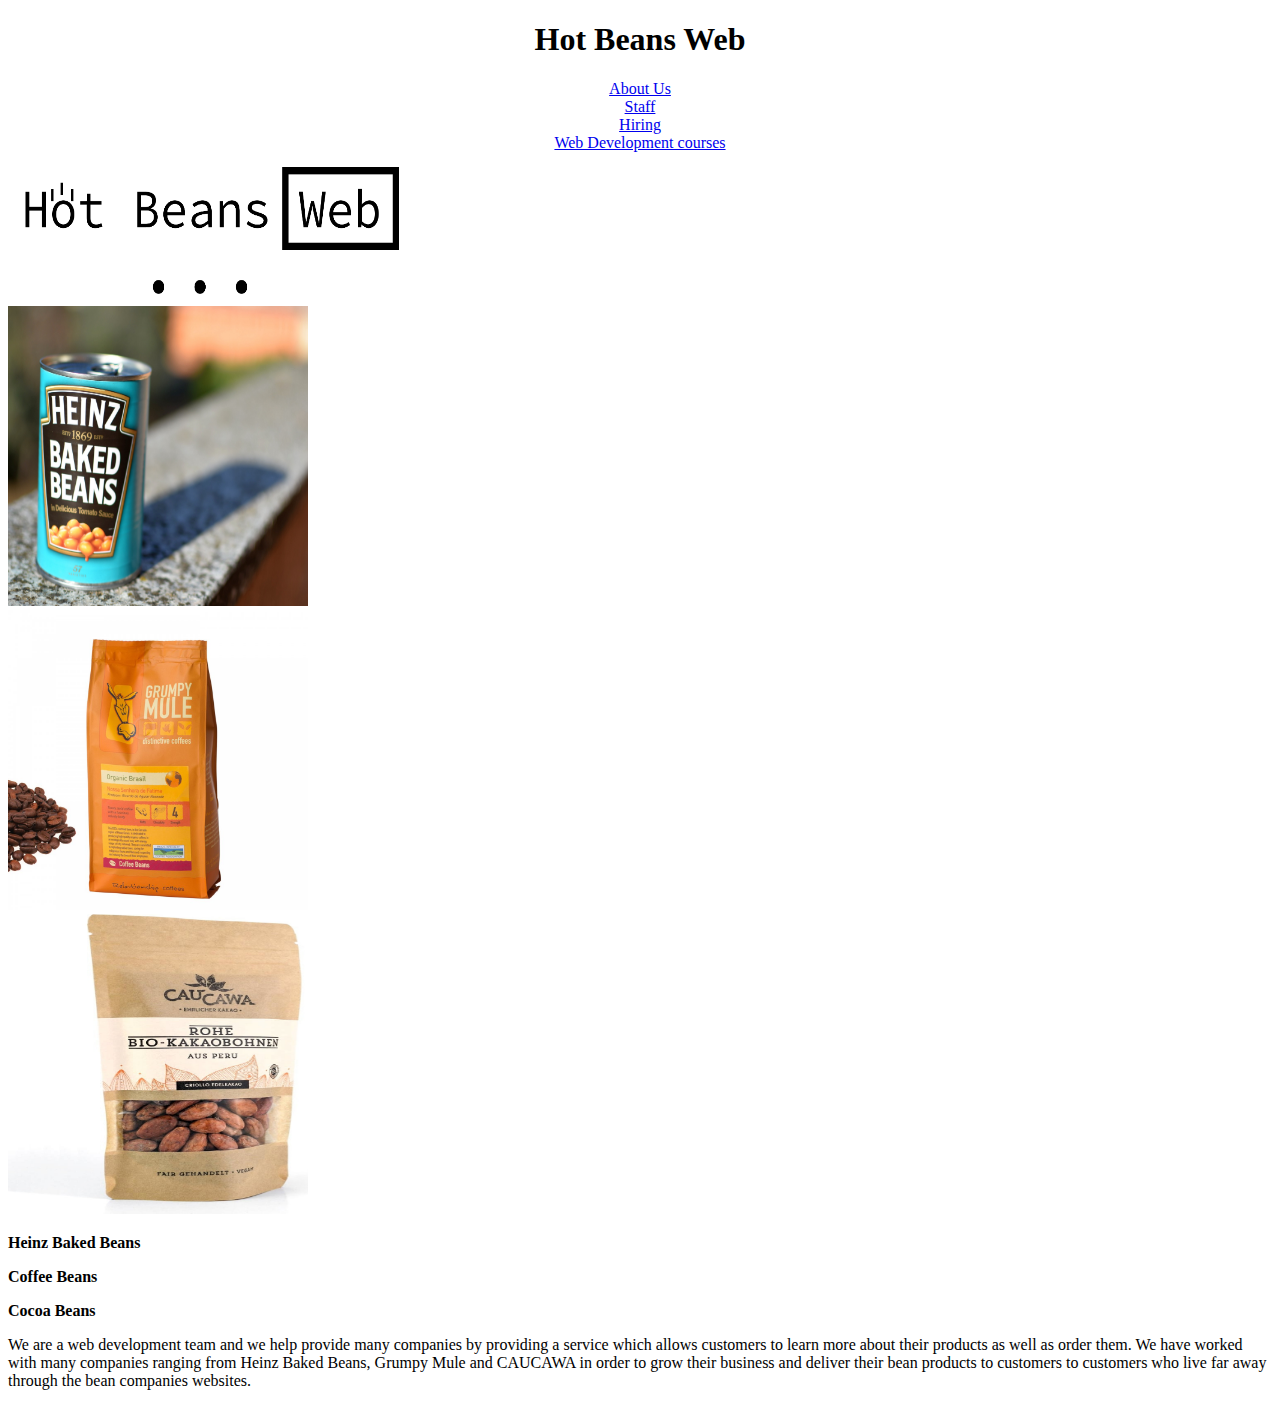
<file: index.html>
<!doctype html>
<html>
<head>
	<meta name="viewport" content="width=device-width, initial-scale=1" />
	<meta charset="utf-8">
	<title>Hot Beans</title>
	<style type="text/css">
    </style>
	
</head>
<div id="page_name">
	<header><h1><center><b>Hot Beans Web</b></center></h1></header>

	<nav>
	<ul class="nav"></ul>
	
	<center>
	<li><a href="index_about_us.html">About Us</a></li>
	<li><a href="index_staff.html">Staff</a></li>
	<li><a href="index_hiring.html">Hiring</a></li>
	<li><a href="index_webdev.html">Web Development courses</a></li></center>
	</nav>
</div>
	
<div id="logo"> 
	<a href="index.html"><img src="images/Hotbeans web v2 transparent small cropped.png" width="400" height="150" alt="idk"></a> 
</div> 
	
<div id="beans"> 
	<a href="https://www.heinz.co.uk/"><img src="images/baked beans.png.png" width="300" height="300" alt="idk"></a> 
</div>
	
<div id="beansCoffee"> 
	<a href="https://grumpymule.co.uk/"><img src="images/coffeebeans.png" width="300" height="300" alt="idk"></a>  
</div>
	
<div id="cocoabeans"> 
	<a href="https://www.uncommoncacao.com/"><img src="images/cocobeans.png" width="300" height="300" alt="idk"></a>  
</div>
	

<div id="bakedbeanstext">
	<p><b>Heinz Baked Beans</b></p>
	</div>
	
<div id="coffeebeanstext">
	<p><b>Coffee Beans</b></p>
	</div>
	
<div id="cocoabeanstext">
	<p><b>Cocoa Beans</b></p>
	</div>


<body>

<div id="Homepage_text">
	<p>We are a web development team and we help provide many companies by providing a service which allows customers to learn more about their products as well as order them. We have worked with many companies ranging from Heinz Baked Beans, Grumpy Mule and CAUCAWA in order to grow their business and deliver their bean products to customers to customers who live far away through the bean companies websites.</p>
	</div>	


</body>
	

	
	
</html>
</file>
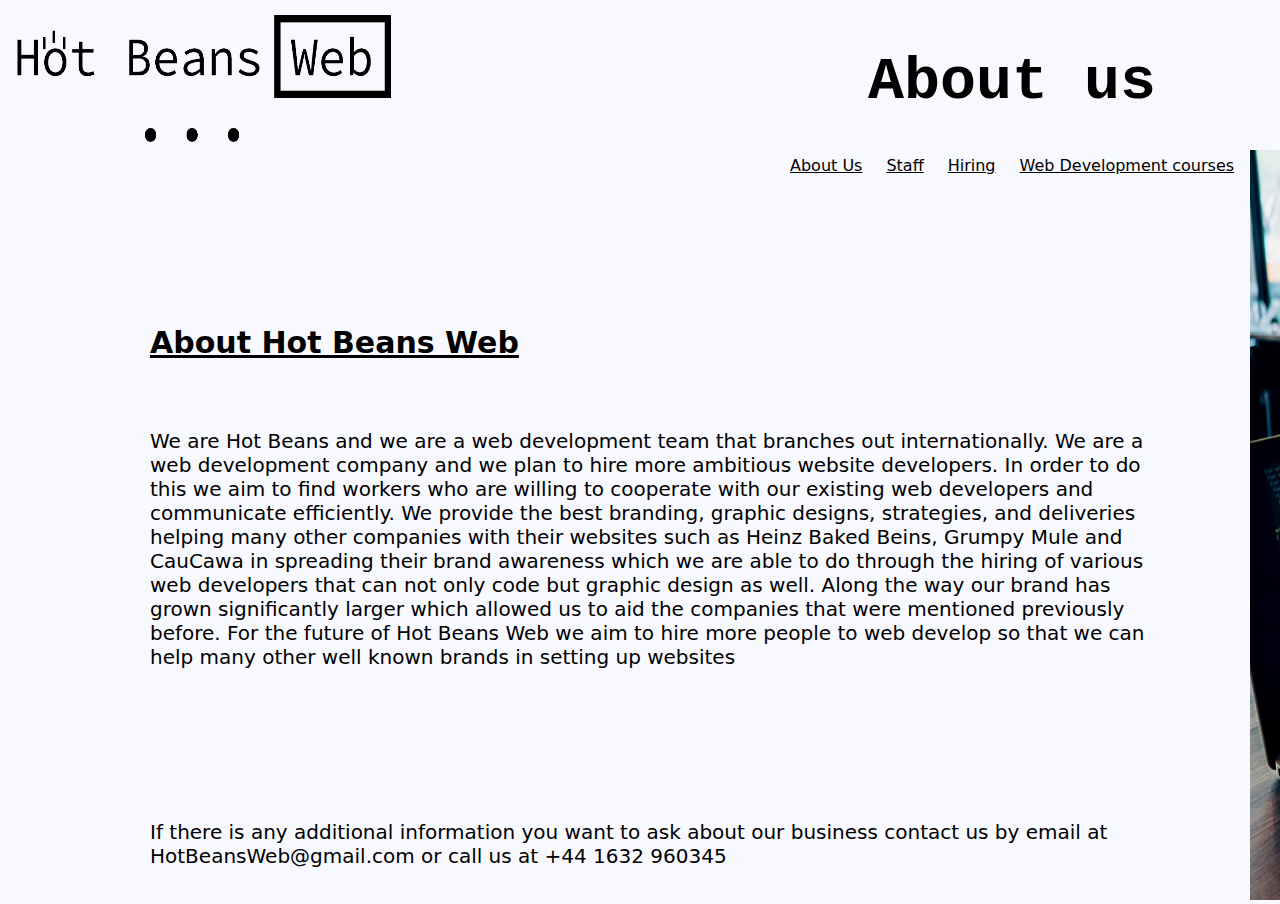
<file: index_about_us.html>
<!doctype html>
<html>
<head>
	<meta name="viewport" content="width=device-width, initial-scale=1" />
	<meta charset="utf-8">
	<title>About Us</title>
	<link href="style_about_us.css" rel="stylesheet" type="text/css">
	<style type="text/css">
    </style>
	
</head>
<div id="page_name">
	<header><h1><center><b>About us</b></center></h1></header>

	<nav>
	<ul class="nav"></ul>
	
	<center>
	<li><a href="index_about_us.html">About Us</a></li>
	<li><a href="index_staff.html">Staff</a></li>
	<li><a href="index_hiring.html">Hiring</a></li>
	<li><a href="index_webdev.html">Web Development courses</a></li></center>
	</nav>
</div>
	
<div id="logo"> 
	<a href="index.html"><img src="images/Hotbeans web v2 transparent small cropped.png" width="400" height="150" alt="idk"></a> 
</div> 

<body>
	
<div id="About_us_desc">
	<u><h2>About Hot Beans Web</h2></u>
	<br>
	<p>We are Hot Beans and we are a web development team that branches out internationally. We are a web development company and we plan to hire more
		ambitious website developers. In order to do this we aim to find workers who are willing to cooperate with our existing web developers and communicate efficiently. We provide the best branding, graphic designs, strategies, and deliveries helping many other companies with their websites such as Heinz Baked Beins, Grumpy Mule and CauCawa in spreading their brand awareness which we are able to do through the hiring of various web developers that can not only code but graphic design as well. Along the way our brand has grown significantly larger which allowed us to aid the companies that were mentioned previously before. For the future of Hot Beans Web we aim to hire more people to web develop so that we can help many other well known brands in setting up websites
	</p>
</div>
	
<div id="Contact_info">
	<p>If there is any additional information you want to ask about our business contact us by email at HotBeansWeb@gmail.com or call us at +44 1632 960345</p>
	</div>


<div id="About_us_image">
	<img src="images/aboutus_image.jpg" width="650" height="750" alt="idk">
</div>
	
</body>
	

	
	
</html>
</file>
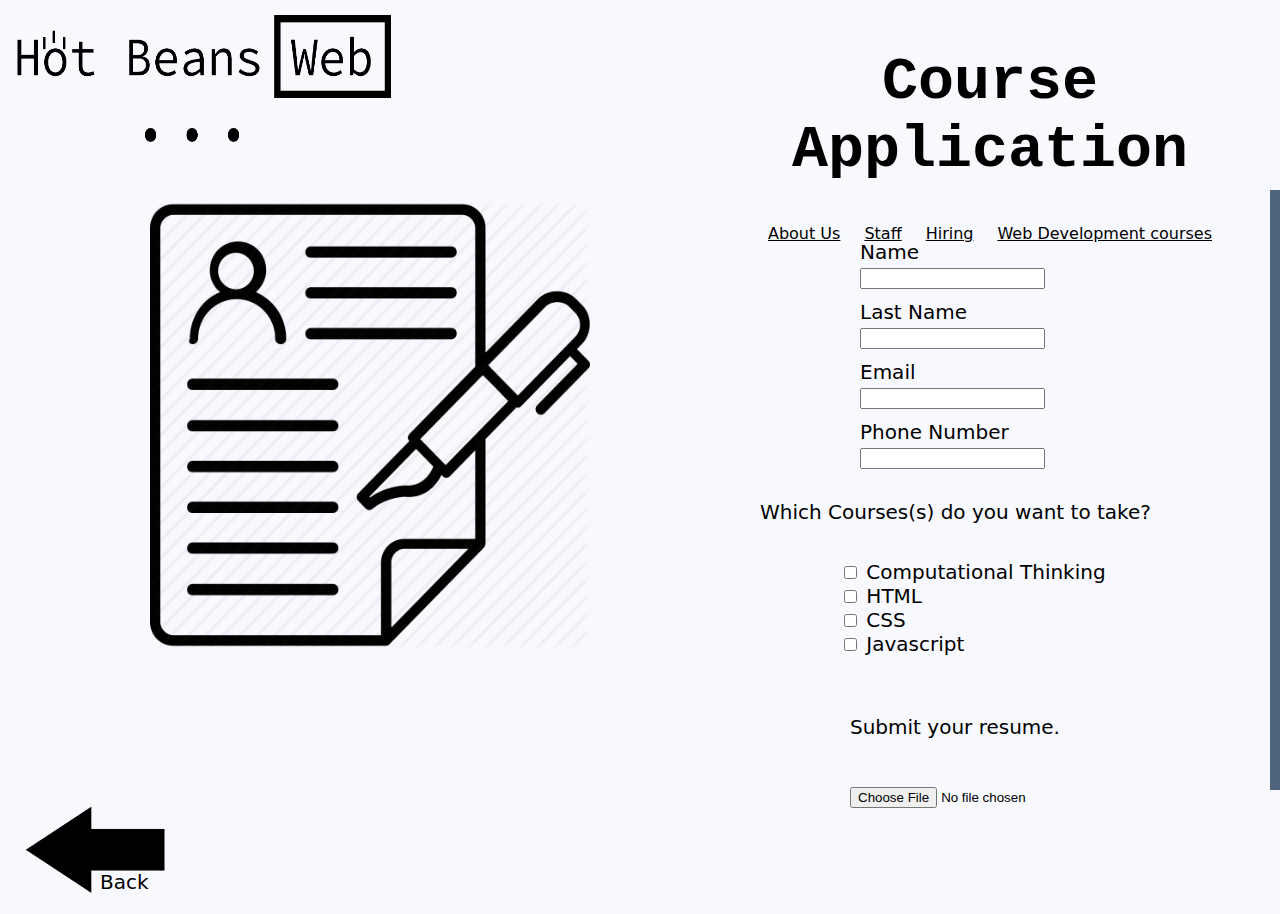
<file: index_courseapplication.html>
<!doctype html>
<html>
<head>
	<meta name="viewport" content="width=device-width, initial-scale=1" />
	<meta charset="utf-8">
	<title>Course Application</title>
	<link href="course_application.css" rel="stylesheet" type="text/css">
	<style type="text/css">
    </style>
	
</head>
<div id="page_name">
	<header><h1><center><b>Course Application</b></center></h1></header>
	<nav>
	<ul class="nav"></ul>
	
	<center>
	<li><a href="index_about_us.html">About Us</a></li>
	<li><a href="index_staff.html">Staff</a></li>
	<li><a href="index_hiring.html">Hiring</a></li>
	<li><a href="index_webdev.html">Web Development courses</a></li></center>
	</nav>
</div>

<div id="logo"> 
	<a href="index.html"><img src="images/Hotbeans web v2 transparent small cropped.png" width="400" height="150" alt="idk"></a> 
</div> 

<body>

<div id="Name_input">
	<form>Name <input type="text"></form>
	</div>

<div id="LastName_input">
	<form>Last Name <input type="text"></form>
	</div>
	
<div id="Email_input">
	<form>Email <input type="text"></form>
	</div>

<div id="PhoneNo_input">
	<form>Phone Number <input type="tel"></form>
	</div>
	
<div id="Choices_text">
	<p>Which Courses(s) do you want to take?</p>
	</div>
	
<div id="Choices_input">
	<form>
	<input type="checkbox" id="course1" name="course1" value="Computational Thinking">
	<label for="course1">Computational Thinking</label><br>
	<input type="checkbox" id="course2" name="course2" value="HTML">
	<label for="course2">HTML</label><br>
	<input type="checkbox" id="course3" name="course3" value="CSS">
	<label for="course3">CSS</label><br>
	<input type="checkbox" id="course4" name="course4" value="Javascript">
	<label for="course4">Javascript</label>
</form></div>
		
<div id="Resume_upload">
<p>Submit your resume.</p>
<form action="contactform.php" method="post"><br>
	<input type="file" id="myFile" name="filename">
	<br>

	
</form></div>
			
<div id="arrow_left">
	<a href="index_webdev.html"><img src="images/arrow left.png" width="150" height="100" alt="idk"></a>
	</div>
	
<div id="arrow_right">
	<a href="index_courseapplicationsubmit.html"><img src="images/arrow right.png" width="150" height="100" alt="idk"></a>
	</div>

<div id="applicationimg1">
	<img src="images/application-form.png" width="440" height="450" alt="idk">
</div>
	
<div id="applicationimg2">
	<img src="images/courseimage.jpg" width="600" height="600" alt="idk">
</div>
	
<div id="back_text">
	<p>Back</p>
</div>
	
<div id="next_text">
	<p>Next</p>
</div>
	
</body>
	
</html>
</file>
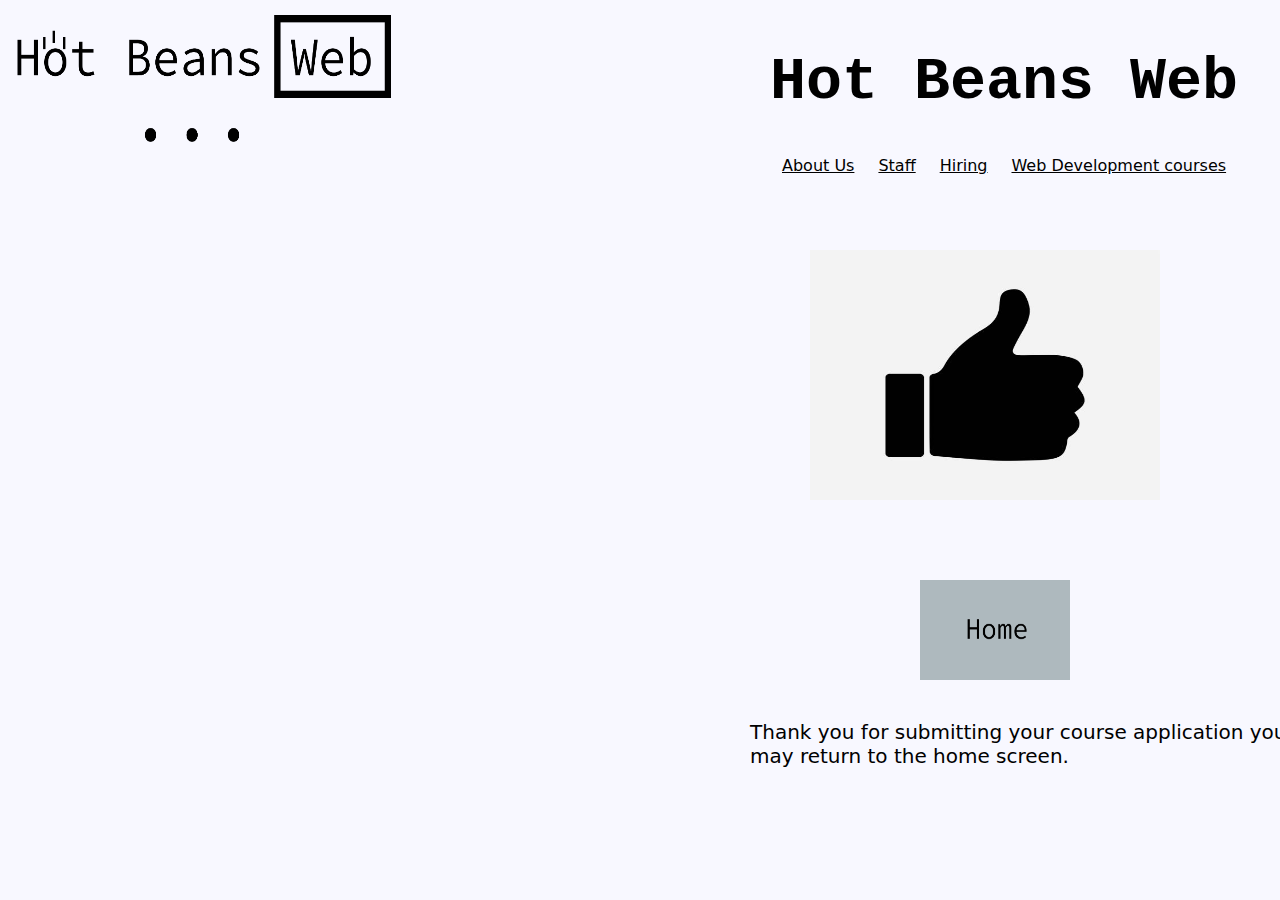
<file: index_courseapplicationsubmit.html>
<!doctype html>
<html>
<head>
	<meta name="viewport" content="width=device-width, initial-scale=1" />
	<meta charset="utf-8"	>
	<title>Hot Beans</title>
	<link href="style_courseapplicationsubmit.css" rel="stylesheet" type="text/css">
	<style type="text/css">
    </style>
	
</head>
<div id="page_name">
	<header><h1><center><b>Hot Beans Web</b></center></h1></header>

	<nav>
	<ul class="nav"></ul>
	
	<center>
	<li><a href="index_about_us.html">About Us</a></li>
	<li><a href="index_staff.html">Staff</a></li>
	<li><a href="index_hiring.html">Hiring</a></li>
	<li><a href="index_webdev.html">Web Development courses</a></li></center>
	</nav>
</div>

<div id="submit_desc">
	<p>Thank you for submitting your course application you may return to the home screen.</p>
	</div>
	

<div id="image_1">
	<img src="images/thumbsup.jpg" width="350" height="250" alt="idk">
	</div>
	
<div id="home_button">
	<a href="index.html"><img src="images/Home button.png" width="150" height="100" alt="idk"></a>
	</div>
	
<div id="logo"> 
	<a href="index.html"><img src="images/Hotbeans web v2 transparent small cropped.png" width="400" height="150" alt="idk"></a> 
</div>
	
	
	
	
</html>
</file>
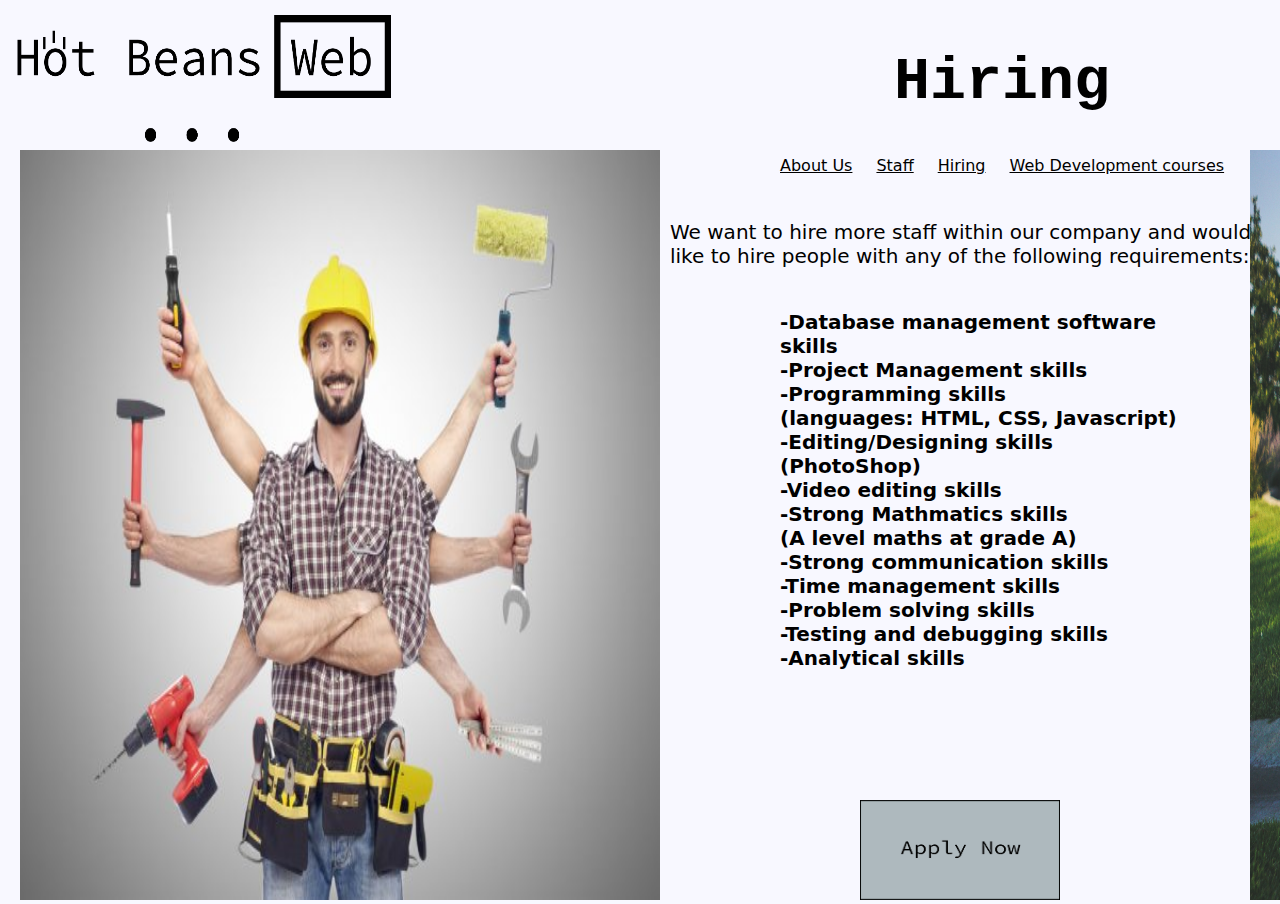
<file: index_hiring.html>
<!doctype html>
<html>
<head>
	<meta name="viewport" content="width=device-width, initial-scale=1" />
	<meta charset="utf-8">
	<title>Staff</title>
	<link href="style_hiring.css" rel="stylesheet" type="text/css">
	<style type="text/css">
    </style>
	
</head>
	
<div id="logo"> 
	<a href="index.html"><img src="images/Hotbeans web v2 transparent small cropped.png" width="400" height="150" alt="idk"></a>
</div>


<div id="page_name">
	<header><h1><center><b>Hiring</b></center></h1></header>

	<nav>
	<ul class="nav"></ul>
	
	<center>
	<li><a href="index_about_us.html">About Us</a></li>
	<li><a href="index_staff.html">Staff</a></li>
	<li><a href="index_hiring.html">Hiring</a></li>
	<li><a href="index_webdev.html">Web Development courses</a></li></center>
	</nav>
</div>

	
<body>
	
<div id="hiring_desc">
	<p>We want to hire more staff within our company and would like to hire people with any of the following requirements:</p>
	 
</div>
	
<div id="hiring_req">
	<b>-Database management software skills
	<br>-Project Management skills
	<br>-Programming skills 
	<br>(languages: HTML, CSS, Javascript) 
	<br>-Editing/Designing skills (PhotoShop)
	<br>-Video editing skills
	<br>-Strong Mathmatics skills
	<br>(A level maths at grade A)
	<br>-Strong communication skills
	<br>-Time management skills
	<br>-Problem solving skills
	<br>-Testing and debugging skills
	<br>-Analytical skills
	</b>
</div>

<div id="hiring_image">
	<img src="images/hiring_image.jpg" width="650" height="750" alt="idk">
</div>

<div id="button_apply">
	<a href="index_staffapplication.html"><img src="images/button apply.png" width="200" height="100" alt="idk"></a>
</div>

<div id="hiringimage_2">
	<img src="images/workerimage.jpg" width="640" height="750" alt="idk">
</div>
	 

	
</body>
	
</html>
</file>
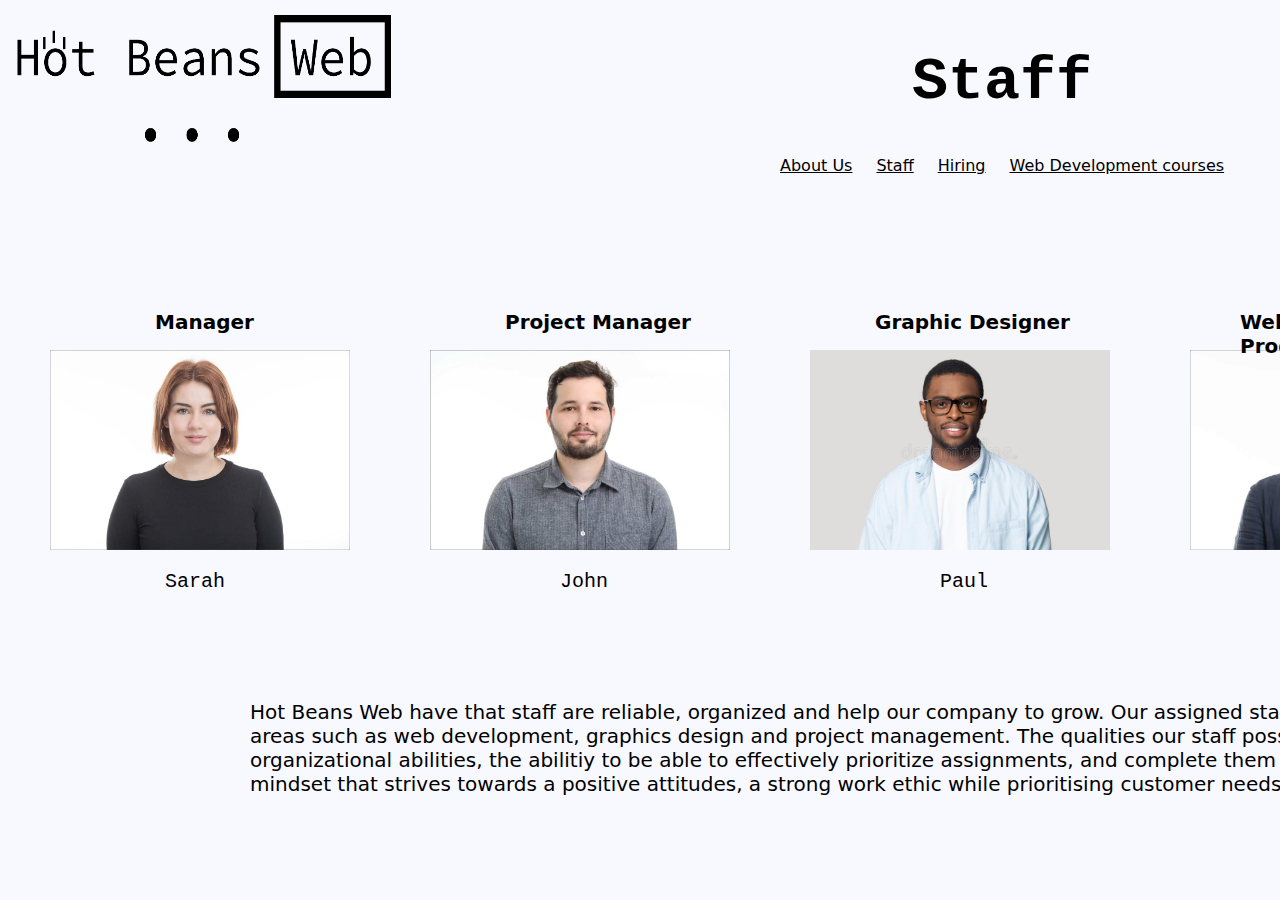
<file: index_staff.html>
<!doctype html>
<html>
<head>
	<meta name="viewport" content="width=device-width, initial-scale=1" />
	<meta charset="utf-8">
	<title>Staff</title>
	<link href="style_staff.css" rel="stylesheet" type="text/css">
	<style type="text/css">
    </style>
	
</head>
	
<div id="page_name">
	<header><h1><center><b>Staff</b></center></h1></header>

	<nav>
	<ul class="nav"></ul>
	
	<center>
	<li><a href="index_about_us.html">About Us</a></li>
	<li><a href="index_staff.html">Staff</a></li>
	<li><a href="index_hiring.html">Hiring</a></li>
	<li><a href="index_webdev.html">Web Development courses</a></li></center>
	</nav>
</div>
	
<div id="logo"> 
	<a href="index.html"><img src="images/Hotbeans web v2 transparent small cropped.png" width="400" height="150" alt="idk"></a> 
</div>
	
<body>

<div id="staff_1">
	<img src="images/staff 1.jpg" width="300" height="200" alt="idk">
</div>

<div id="staff_2">
	<img src="images/staff 2.jpg" width="300" height="200" alt="idk">
</div>
	
<div id="staff_3">
	<img src="images/staff 3.jpg" width="300" height="200" alt="idk">
</div>
	
<div id="staff_4">
	<img src="images/staff 4.jpg" width="300" height="200" alt="idk">
</div>

<div id="staff_5">
	<img src="images/staff 5.jfif" width="300" height="200" alt="idk">
</div>

<div id="staff_1_name">
	<p>Sarah</p>
</div>

<div id="staff_2_name">
	<p>John</p>
</div>
	
<div id="staff_3_name">
	<p>Paul</p>
</div>

<div id="staff_4_name">
	<p>Ward</p>
</div>

<div id="staff_5_name">
	<p>Matt</p>
</div>

<div id="Manager_role">
	<p><b>Manager</b></p>
</div>

<div id="ProjectManager_role">
	<p><b>Project Manager</b></p>
</div>

<div id="GraphicDesign_role">
	<p><b>Graphic Designer</b></p>
</div>

<div id="Programmer_role_a">
	<p><b>Website Programmer</b></p>
</div>

<div id="Programmer_role_b">
	<p><b>Website Programmer</b></p>
</div>

<div id="staff_descrp">
	<p>Hot Beans Web have that staff are reliable, organized and help our company to grow. Our assigned staff positions will assist the business in many areas such as web development, graphics design and project management. The qualities our staff possess are incredible multitasking and organizational abilities, the abilitiy to be able to effectively prioritize assignments, and complete them in a timely manner. Furthermore, they have a mindset that strives towards a positive attitudes, a strong work ethic while prioritising customer needs in the process.</p>
	</div>




</body>
	

	
	
</html>
</file>
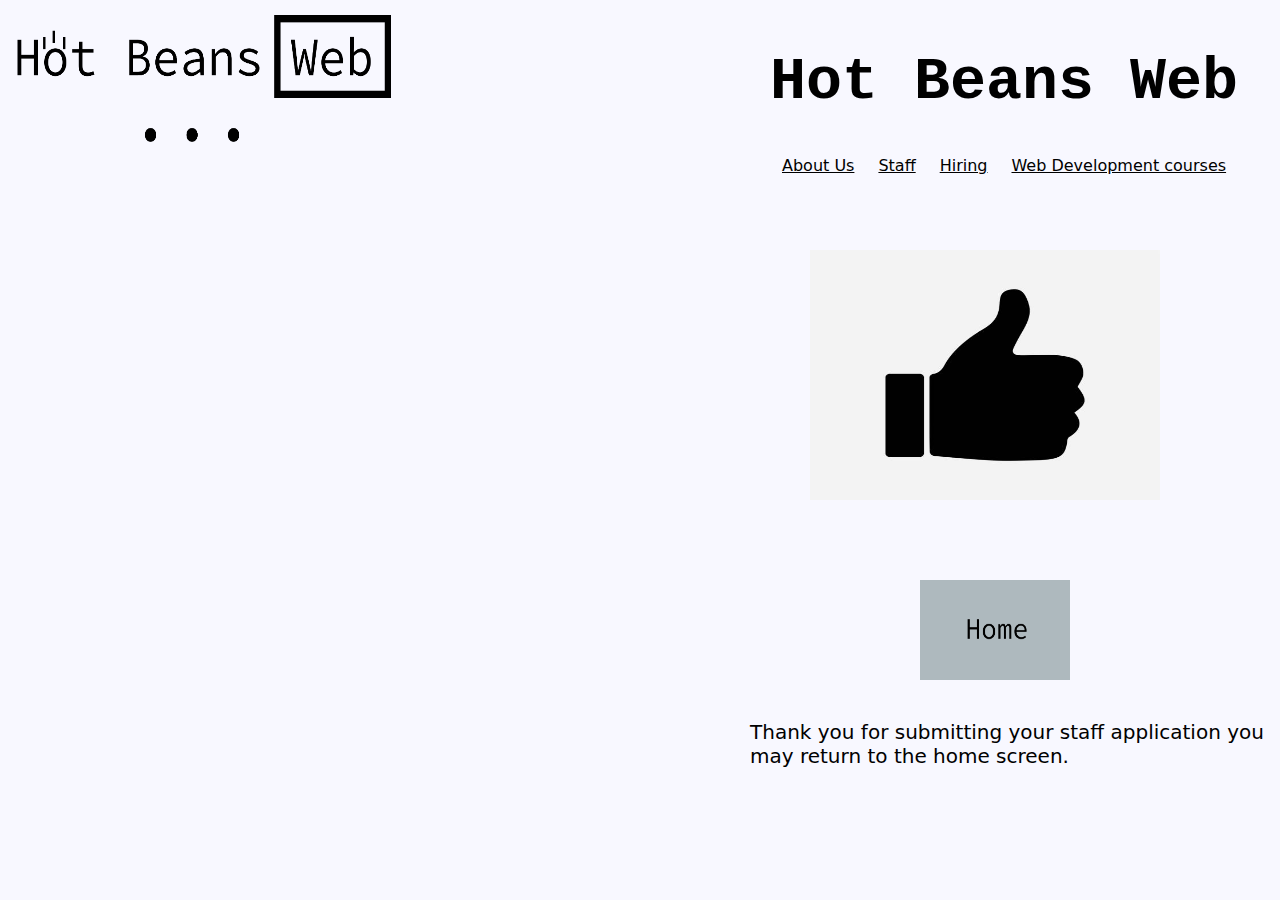
<file: index_staffapplicationsubmit.html>
<!doctype html>
<html>
<head>
	<meta name="viewport" content="width=device-width, initial-scale=1" />
	<meta charset="utf-8"	>
	<title>Hot Beans</title>
	<link href="style_staffapplicationsubmit.css" rel="stylesheet" type="text/css">
	<style type="text/css">
    </style>
	
</head>
<div id="page_name">
	<header><h1><center><b>Hot Beans Web</b></center></h1></header>

	<nav>
	<ul class="nav"></ul>
	
	<center>
	<li><a href="index_about_us.html">About Us</a></li>
	<li><a href="index_staff.html">Staff</a></li>
	<li><a href="index_hiring.html">Hiring</a></li>
	<li><a href="index_webdev.html">Web Development courses</a></li></center>
	</nav>
</div>

<div id="submit_desc">
	<p>Thank you for submitting your staff application you may return to the home screen.</p>
	</div>
	

<div id="image_1">
	<img src="images/thumbsup.jpg" width="350" height="250" alt="idk">
	</div>
	
<div id="home_button">
	<a href="index.html"><img src="images/Home button.png" width="150" height="100" alt="idk"></a>
</div>
	
<div id="logo"> 
	<a href="index.html"><img src="images/Hotbeans web v2 transparent small cropped.png" width="400" height="150" alt="idk"></a> 
</div>
	
	
	
	
</html>
</file>
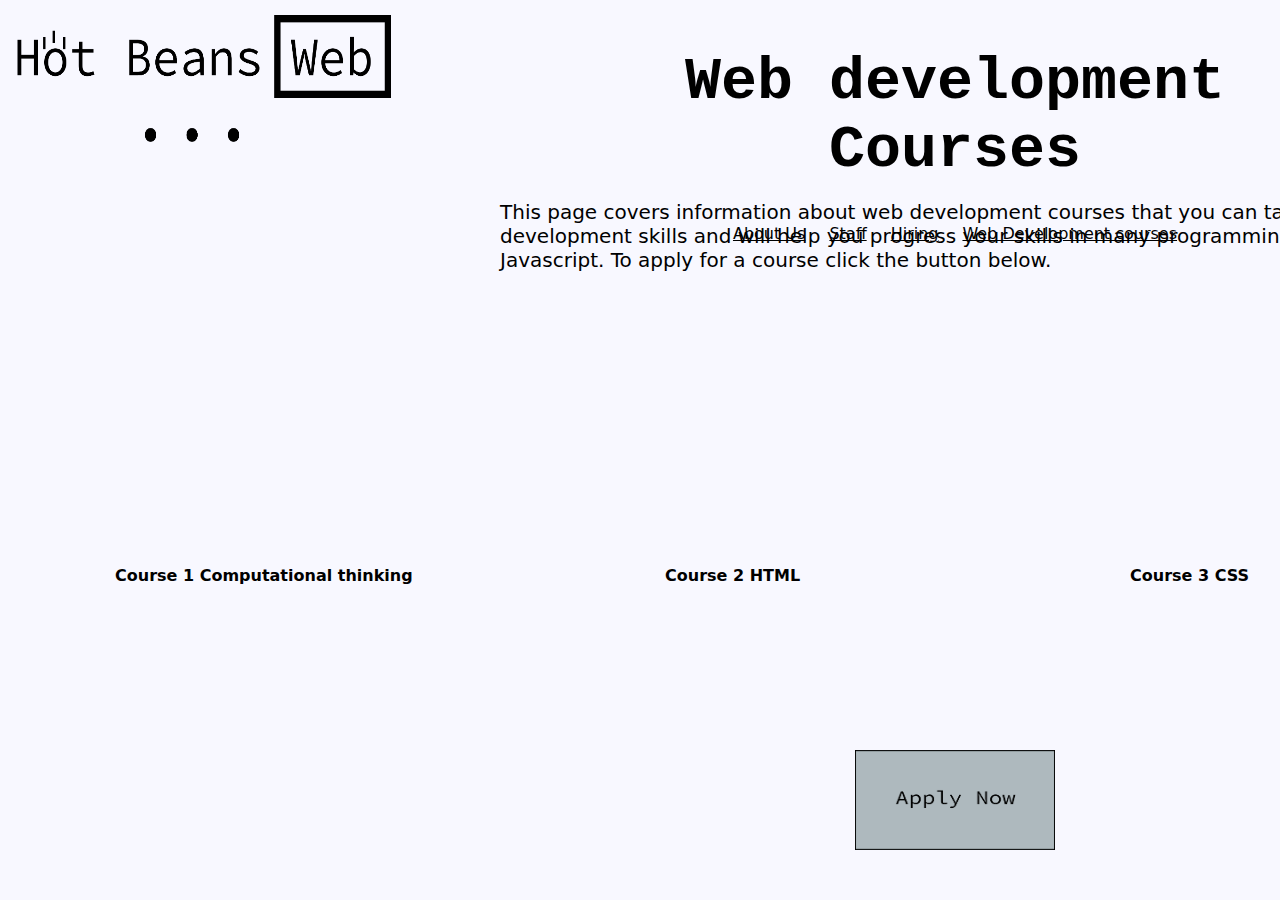
<file: index_webdev.html>
<!doctype html>
<html>
<head>
	<meta name="viewport" content="width=device-width, initial-scale=1" />
	<meta charset="utf-8">
	<title>Web development courses</title>
	<link href="stylewebdev.css" rel="stylesheet" type="text/css">
	<style type="text/css">
    </style>
	
</head>
<div id="page_name">
	<header><h1><center><b>Web development Courses</b></center></h1></header>

	<nav>
	<ul class="nav"></ul>
	
	<center>
	<li><a href="index_about_us.html">About Us</a></li>
	<li><a href="index_staff.html">Staff</a></li>
	<li><a href="index_hiring.html">Hiring</a></li>
	<li><a href="index_webdev.html">Web Development courses</a></li></center>
	</nav>
</div>
	
<div id="logo"> 
	<a href="index.html"><img src="images/Hotbeans web v2 transparent small cropped.png" width="400" height="150" alt="idk"></a> 
</div>
	
<body>

<div id="Web_dev_desc"> 
	<p>This page covers information about web development courses that you can take in order to strengthen your Web development skills and will help you progress your skills in many programming languages such as HTML,CSS and Javascript. To apply for a course click the button below. </p>
</div>


</body>
	

<div id="Web_course_1">
	<iframe width="300" height="200" src="https://www.youtube.com/embed/reUOojtbU3A" title="YouTube video player" frameborder="0" allow="accelerometer; autoplay; clipboard-write; encrypted-media; gyroscope; picture-in-picture" allowfullscreen></iframe>
	</div>
	
<div id="Web_course_2">
	<iframe width="300" height="200" src="https://www.youtube.com/embed/UB1O30fR-EE" title="YouTube video player" frameborder="0" allow="accelerometer; autoplay; clipboard-write; encrypted-media; gyroscope; picture-in-picture" allowfullscreen></iframe>
</div>
	
<div id="Web_course_3">
	<iframe width="300" height="200" src="https://www.youtube.com/embed/yfoY53QXEnI" title="YouTube video player" frameborder="0" allow="accelerometer; autoplay; clipboard-write; encrypted-media; gyroscope; picture-in-picture" allowfullscreen></iframe>
</div>


<div id="Web_course_4">
	<iframe width="300" height="200" src="https://www.youtube.com/embed/PkZNo7MFNFg" title="YouTube video player" frameborder="0" allow="accelerometer; autoplay; clipboard-write; encrypted-media; gyroscope; picture-in-picture" allowfullscreen></iframe>
	</div>

<div id="Webcourse_desc_1">
	<b><p>Course 1 Computational thinking</p></b>
	</div>
	
<div id="Webcourse_desc_2">
	<b><p>Course 2 HTML</p></b>
	</div>
	
<div id="Webcourse_desc_3">
	<b><p>Course 3 CSS</p></b>
	</div>
	
<div id="Webcourse_desc_4">
	<b><p>Course 3 Javascript</p></b>
	</div>

<div id="apply_button">
	<a href="index_courseapplication.html"><img src="images/button apply 2.png" height="100" width="200" alt="idk"></a>
	</div>


	




	
</html>
</file>
<file: style_about_us.css>
@charset "utf-8";
/* CSS Document */
li{
	display: inline;
	padding: 10px;
	font-family: Segoe, "Segoe UI", "DejaVu Sans", "Trebuchet MS", Verdana, "sans-serif";
	font-weight: 500;
	
	
}

h1{
	font-family: Consolas, "Andale Mono", "Lucida Console", "Lucida Sans Typewriter", Monaco, "Courier New", "monospace";
    font-style: normal;
    font-weight: 400;
	color: black;
	background-color:ghostwhite;
	font-size: 60px
		
}

body{
	background-color: ghostwhite;
		
	}

#logo{ 
	position:absolute; 
	top:0; 
	left:0;
	
} 

#About_us_desc{
	position:absolute;
	top: 300px;
	left: 150px;
	word-wrap:break-word;
	height:500px;
	width: 1000px;
	font-size: 20px;
	font-family:"Lucida Grande", "Lucida Sans Unicode", "Lucida Sans", "DejaVu Sans", Verdana, "sans-serif";
		
	
}

#About_us_image{
	position:absolute;
	top: 150px;
	left: 1250px;
}

#Contact_info{
	position:absolute;
	word-wrap:break-word;
	height:100px;
	width:1100px;
	top:800px;
	left:150px;
	font-size:20px;
	font-family: "Lucida Grande", "Lucida Sans Unicode", "Lucida Sans", "DejaVu Sans", Verdana, "sans-serif";
		
}

#page_name{
	position:absolute;
	left:780px;	
}

a{
	color: black;
}
</file>
<file: course_application.css>
@charset "utf-8";
/* CSS Document */
li{
	display: inline;
	padding: 10px;
	font-family: Segoe, "Segoe UI", "DejaVu Sans", "Trebuchet MS", Verdana, "sans-serif";
	font-weight: 500;
	
	
}

h1{
	font-family: Consolas, "Andale Mono", "Lucida Console", "Lucida Sans Typewriter", Monaco, "Courier New", "monospace";
    font-style: normal;
    font-weight: 400;
	color: black;
	background-color:ghostwhite;
	font-size: 60px	
}

body{
	background-color:ghostwhite;
		
	}

#logo{ 
	position:absolute; 
	top:0; 
	left:0; 
} 

#Name_input{
	position:absolute;
	top:240px;
	left:860px;
	font-family:"Lucida Grande", "Lucida Sans Unicode", "Lucida Sans", "DejaVu Sans", Verdana, "sans-serif";
	font-size:20px;
	width:100px;
}

#LastName_input{
	position:absolute;
	top:300px;
	left:860px;
	font-family:"Lucida Grande", "Lucida Sans Unicode", "Lucida Sans", "DejaVu Sans", Verdana, "sans-serif";
	font-size:20px;
	width:200px;
}

#Email_input{
	position:absolute;
	top:360px;
	left:860px;
	font-family:"Lucida Grande", "Lucida Sans Unicode", "Lucida Sans", "DejaVu Sans", Verdana, "sans-serif";
	font-size:20px;
	width:100px;
}

#PhoneNo_input{
	position:absolute;
	top:420px;
	left:860px;
	font-family: "Lucida Grande", "Lucida Sans Unicode", "Lucida Sans", "DejaVu Sans", Verdana, "sans-serif";
	font-size:20px;
	width:200px;
}

#Choices_text{
	position:absolute;
	top:480px;
	left:760px;
	font-family: "Lucida Grande", "Lucida Sans Unicode", "Lucida Sans", "DejaVu Sans", Verdana, "sans-serif";
	font-size:20px;
	width:500px;


	
}

#Choices_input{
	position:absolute;
	top:560px;
	left:840px;
	font-family: "Lucida Grande", "Lucida Sans Unicode", "Lucida Sans", "DejaVu Sans", Verdana, "sans-serif";
	font-size:20px;
	width:500px;
}

#Resume_upload{
	position:absolute;
	top:695px;
	left:850px;
	font-family: "Lucida Grande", "Lucida Sans Unicode", "Lucida Sans", "DejaVu Sans", Verdana, "sans-serif";
	font-size:20px;
	width:500px;
}

#arrow_left{
	position:absolute;
	top:800px;
	left:20px;
}

#arrow_right{
	position:absolute;
	top:800px;
	left:1740px;	
}

#page_name{
	position:absolute;
	left:700px;
	}

#applicationimg1{
	position:absolute;
	top:200px;
	left:150px;
}

#applicationimg2{
	position:absolute;
	top:190px;
	left:1270px;
}

a{
	color: black;
}

#back_text{
	position:absolute;
	top:850px;
	left:100px;
	font-size:20px;
	font-family:"Lucida Grande", "Lucida Sans Unicode", "Lucida Sans", "DejaVu Sans", Verdana, "sans-serif";
}

#next_text{
	position:absolute;
	top:850px;
	left:1760px;
	font-size:20px;
	font-family:"Lucida Grande", "Lucida Sans Unicode", "Lucida Sans", "DejaVu Sans", Verdana, "sans-serif";
}
</file>
<file: style_courseapplicationsubmit.css>
@charset "utf-8";
/* CSS Document */
li{
	display: inline;
	padding: 10px;
	font-family: Segoe, "Segoe UI", "DejaVu Sans", "Trebuchet MS", Verdana, "sans-serif";
	font-weight: 500;
	
	
}

h1{
	font-family: Consolas, "Andale Mono", "Lucida Console", "Lucida Sans Typewriter", Monaco, "Courier New", "monospace";
    font-style: normal;
    font-weight: 400;
	color: black;
	background-color:ghostwhite;
	font-size: 60px
	
	
		
		
}

body{
	background-color:ghostwhite;
		
	}

#page_name{
	position:absolute;
	left:770px;
	
}
	
a{
	color: black;
}

#submit_desc{
	position:absolute;
	top:700px;
	left:750px;
	font-size:20px;
	width:550px;
	font-family:"Lucida Grande", "Lucida Sans Unicode", "Lucida Sans", "DejaVu Sans", Verdana, "sans-serif"; 
}

#image_1{
	position:absolute;
	left:810px;
	top:250px;
}

#home_button{
	position:absolute;
	left:920px;
	top:580px;
}

#logo{ 
	position:absolute; 
	top:0; 
	left:0; 
}
</file>
<file: style_hiring.css>
@charset "utf-8";
/* CSS Document */
li{
	display: inline;
	padding: 10px;
	font-family: Segoe, "Segoe UI", "DejaVu Sans", "Trebuchet MS", Verdana, "sans-serif";
	font-weight: 500;
	
	
}

h1{
	font-family: Consolas, "Andale Mono", "Lucida Console", "Lucida Sans Typewriter", Monaco, "Courier New", "monospace";
    font-style: normal;
    font-weight: 400;
	color: black;
	background-color:ghostwhite;
	font-size: 60px
		
		
}

body{
	background-color: ghostwhite;
		
	}

#logo{ 
	position:absolute; 
	top:0; 
	left:0; 
}

#hiring_desc{
	position:absolute;
	top:200px;
	left:670px;
	font-family: "Lucida Grande", "Lucida Sans Unicode", "Lucida Sans", "DejaVu Sans", Verdana, "sans-serif";
	word-wrap:break-word;
	height:80px;
	width:600px;
	font-size:20px;
	
}

#hiring_req{
	position:absolute;
	top:310px;
	left:780px;
	word-wrap:break-word;
	height:400px;
	width:400px;
	font-size:20px;
	font-family: "Lucida Grande", "Lucida Sans Unicode", "Lucida Sans", "DejaVu Sans", Verdana, "sans-serif";
}

#hiring_image{
	position:absolute;
	top:150px;
	left:1250px;
}

#button_apply{
	position:absolute;
	top:800px;
	left:860px;
}
	
#page_name{
	position:absolute;
	left:770px;
}

#hiringimage_2{
	position:absolute;
	top:150px;
	left:20px;
}

a{
	color: black;
}
</file>
<file: style_staff.css>
@charset "utf-8";
/* CSS Document */
li{
	display: inline;
	padding: 10px;
	font-family: Segoe, "Segoe UI", "DejaVu Sans", "Trebuchet MS", Verdana, "sans-serif";
	font-weight: 500;
	
	
}

h1{
	font-family: Consolas, "Andale Mono", "Lucida Console", "Lucida Sans Typewriter", Monaco, "Courier New", "monospace";
    font-style: normal;
    font-weight: 400;
	color:black;
	background-color:ghostwhite;
	font-size: 60px;
		
		
}

body{
	background-color: ghostwhite;
		
	}

#logo{ 
	position:absolute; 
	top:0; 
	left:0; 
}

#staff_1{
	position:absolute;
	top:350px;
	left:50px;
	width:300px;
	
}

#staff_2{
	position:absolute;
	top:350px;
	left:430px;
}

#staff_3{
	position:absolute;
	top:350px;
	left:810px;
}

#staff_4{
	position:absolute;
	top:350px;
	left:1190px;
}

#staff_5{
	position:absolute;
	top:350px;
	left:1570px;
}

#staff_1_name{
	position:absolute;
	top:550px;
	left:165px;
	font-family: Consolas, "Andale Mono", "Lucida Console", "Lucida Sans Typewriter", Monaco, "Courier New", "monospace";
	font-size: 20px;
	
}

#staff_2_name{
	position:absolute;
	top:550px;
	left:560px;
	font-family: Consolas, "Andale Mono", "Lucida Console", "Lucida Sans Typewriter", Monaco, "Courier New", "monospace";
	font-size: 20px;
}

#staff_3_name{
	position:absolute;
	top:550px;
	left:940px;
	font-family: Consolas, "Andale Mono", "Lucida Console", "Lucida Sans Typewriter", Monaco, "Courier New", "monospace";
	font-size: 20px;
}

#staff_4_name{
	position:absolute;
	top:550px;
	left:1320px;
	font-family: Consolas, "Andale Mono", "Lucida Console", "Lucida Sans Typewriter", Monaco, "Courier New", "monospace";
	font-size: 20px;
}

#staff_5_name{
	position:absolute;
	top:550px;
	left:1710px;
	font-family: Consolas, "Andale Mono", "Lucida Console", "Lucida Sans Typewriter", Monaco, "Courier New", "monospace";
	font-size:20px;
}

#staff_descrp{
	position:absolute;
	top:680px;
	left:250px;
	word-wrap:break-word;
	height:200px;
	width:1500px;
	font-family: "Lucida Grande", "Lucida Sans Unicode", "Lucida Sans", "DejaVu Sans", Verdana, "sans-serif";
	font-size:20px;
}

#Manager_role{
	position:absolute;
	top:290px;
	left:155px;
	font-size:20px;
	font-family: "Lucida Grande", "Lucida Sans Unicode", "Lucida Sans", "DejaVu Sans", Verdana, "sans-serif";
	
}

#ProjectManager_role{
	position:absolute;
	top:290px;
	left:505px;
	font-size:20px;
	font-family: "Lucida Grande", "Lucida Sans Unicode", "Lucida Sans", "DejaVu Sans", Verdana, "sans-serif";
	
	
}

#GraphicDesign_role{
	position:absolute;
	top:290px;
	left:875px;
	font-size:20px;
	font-family: "Lucida Grande", "Lucida Sans Unicode", "Lucida Sans", "DejaVu Sans", Verdana, "sans-serif";
	
	
}

#Programmer_role_a{
	position:absolute;
	top:290px;
	left:1240px;
	font-size:20px;
	font-family: "Lucida Grande", "Lucida Sans Unicode", "Lucida Sans", "DejaVu Sans", Verdana, "sans-serif";
	
	
}

#Programmer_role_b{
	position:absolute;
	top:290px;
	left:1625px;
	font-size:20px;
	font-family: "Lucida Grande", "Lucida Sans Unicode", "Lucida Sans", "DejaVu Sans", Verdana, "sans-serif";
	
}

#page_name{
	position:absolute;
	left:770px;
}

a{
	color: black;
}
</file>
<file: style_staffapplicationsubmit.css>
@charset "utf-8";
/* CSS Document */
li{
	display: inline;
	padding: 10px;
	font-family: Segoe, "Segoe UI", "DejaVu Sans", "Trebuchet MS", Verdana, "sans-serif";
	font-weight: 500;
	
	
}

h1{
	font-family: Consolas, "Andale Mono", "Lucida Console", "Lucida Sans Typewriter", Monaco, "Courier New", "monospace";
    font-style: normal;
    font-weight: 400;
	color: black;
	background-color:ghostwhite;
	font-size: 60px
	
	
		
		
}

body{
	background-color:ghostwhite;
		
	}

#page_name{
	position:absolute;
	left:770px;
	
}
	
a{
	color: black;
}

#submit_desc{
	position:absolute;
	top:700px;
	left:750px;
	font-size:20px;
	width:550px;
	font-family:"Lucida Grande", "Lucida Sans Unicode", "Lucida Sans", "DejaVu Sans", Verdana, "sans-serif"; 
}

#image_1{
	position:absolute;
	left:810px;
	top:250px;
}

#home_button{
	position:absolute;
	left:920px;
	top:580px;
}

#logo{ 
	position:absolute; 
	top:0; 
	left:0; 
}
</file>
<file: stylewebdev.css>
@charset "utf-8";
/* CSS Document */
li{
	display: inline;
	padding: 10px;
	font-family: Segoe, "Segoe UI", "DejaVu Sans", "Trebuchet MS", Verdana, "sans-serif";
	font-weight: 500;
	
	
}

h1{
	font-family: Consolas, "Andale Mono", "Lucida Console", "Lucida Sans Typewriter", Monaco, "Courier New", "monospace";
    font-style: normal;
    font-weight: 400;
	color:black;
	background-color:ghostwhite;
	font-size: 60px;
		
		
}

body{
	background-color: ghostwhite;
		
	}

#logo{ 
	position:absolute; 
	top:0; 
	left:0; 
}

#Web_dev_desc{
	position:absolute;
	top:180px;
	left:500px;
	font-family: "Lucida Grande", "Lucida Sans Unicode", "Lucida Sans", "DejaVu Sans", Verdana, "sans-serif";
    font-style: normal;
	color:black;
	font-size: 20px;
	word-wrap:break-word;
	height:100px;
	width:1200px;
	
	
}

#Web_course_1{
	position:absolute;
	top:350px;
	left:100px;
}

#Web_course_2{
	position:absolute;
	top:350px;
	left:580px;
}

#Web_course_3{
	position:absolute;
	top:350px;
	left:1030px;
}

#Web_course_4{
	position:absolute;
	top:350px;
	left:1500px;
}

#Webcourse_desc_1{
	position:absolute;
	top:550px;
	left:115px;
	font-family: "Lucida Grande", "Lucida Sans Unicode", "Lucida Sans", "DejaVu Sans", Verdana, "sans-serif";
}

#Webcourse_desc_2{
	position:absolute;
	top:550px;
	left:665px;
	font-family: "Lucida Grande", "Lucida Sans Unicode", "Lucida Sans", "DejaVu Sans", Verdana, "sans-serif";
}

#Webcourse_desc_3{
	position:absolute;
	top:550px;
	left:1130px;
	font-family: "Lucida Grande", "Lucida Sans Unicode", "Lucida Sans", "DejaVu Sans", Verdana, "sans-serif";
}

#Webcourse_desc_4{
	position:absolute;
	top:550px;
	left:1580px;
	font-family: "Lucida Grande", "Lucida Sans Unicode", "Lucida Sans", "DejaVu Sans", Verdana, "sans-serif";
}

#apply_button{
	position:absolute;
	top:750px;
	left:855px;
}

#page_name{
	position:absolute;
	left:630px;
}

a{
	color: black;
}
</file>
